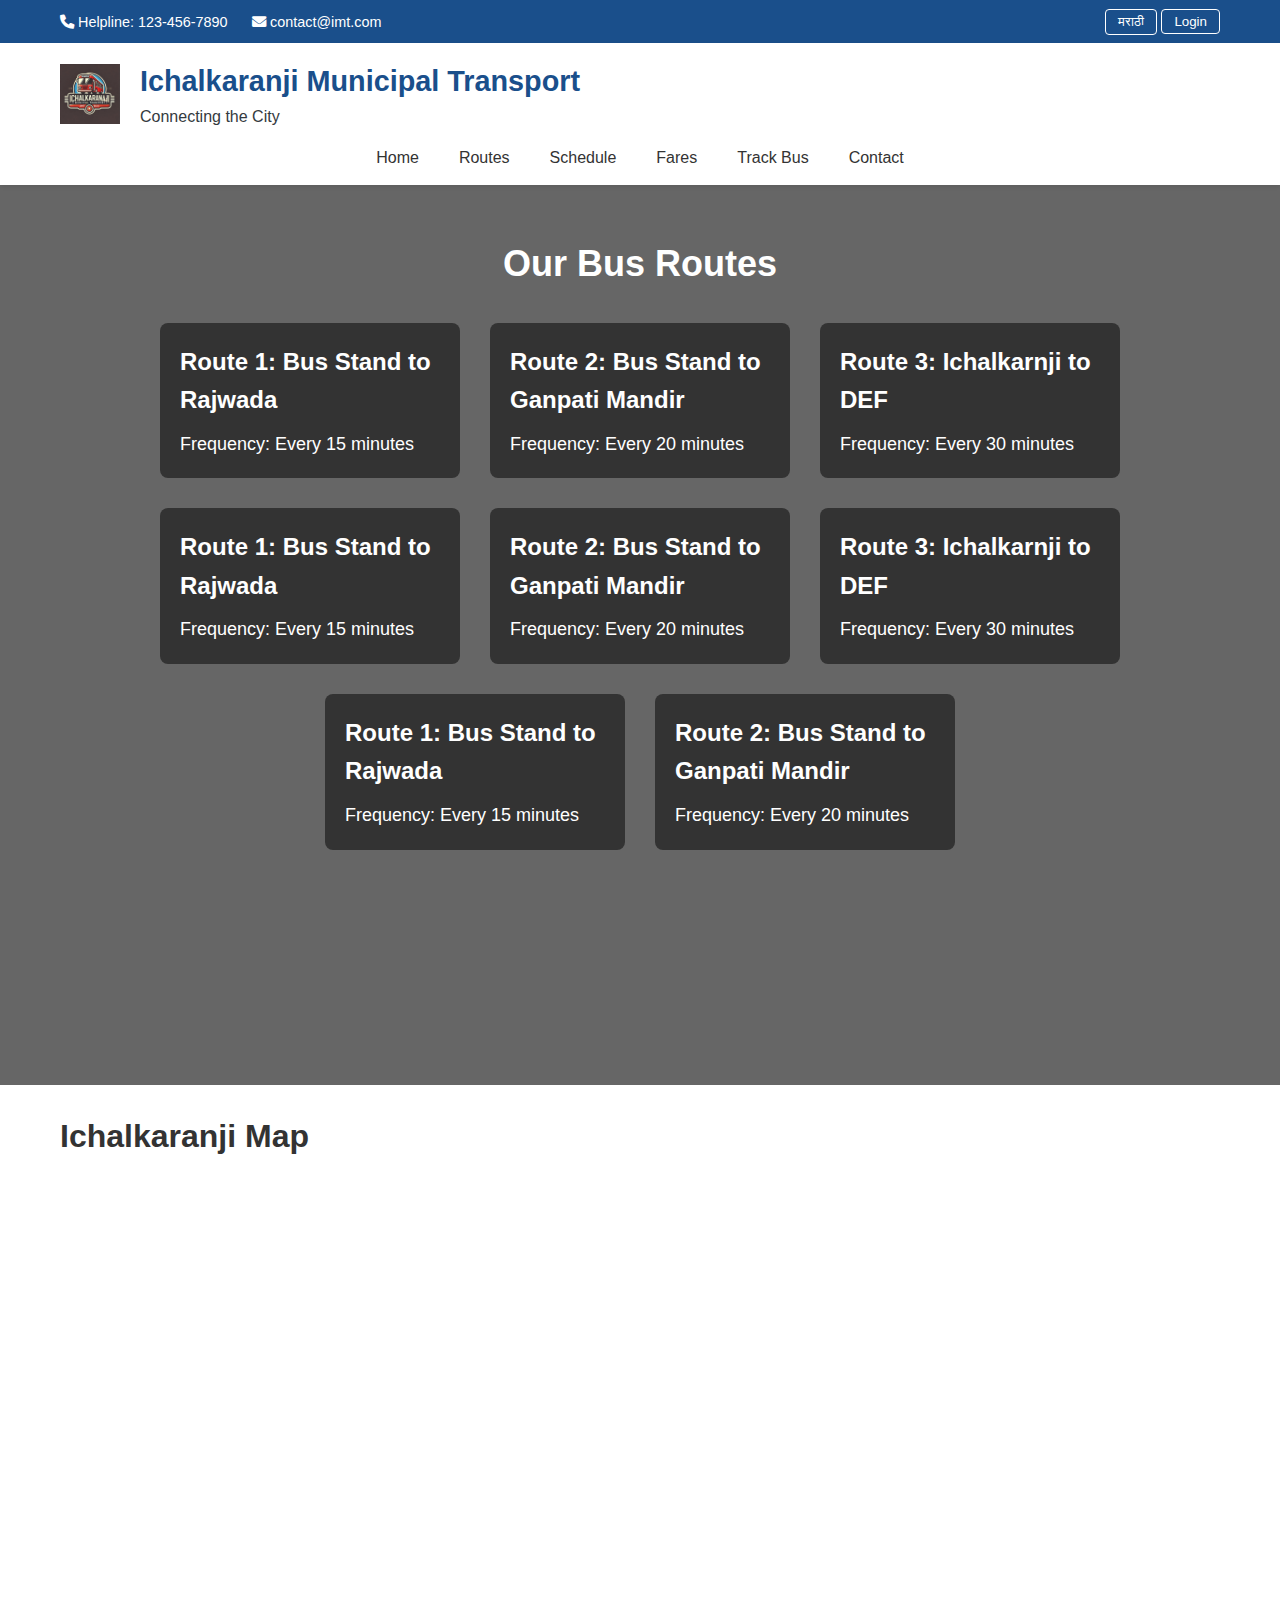
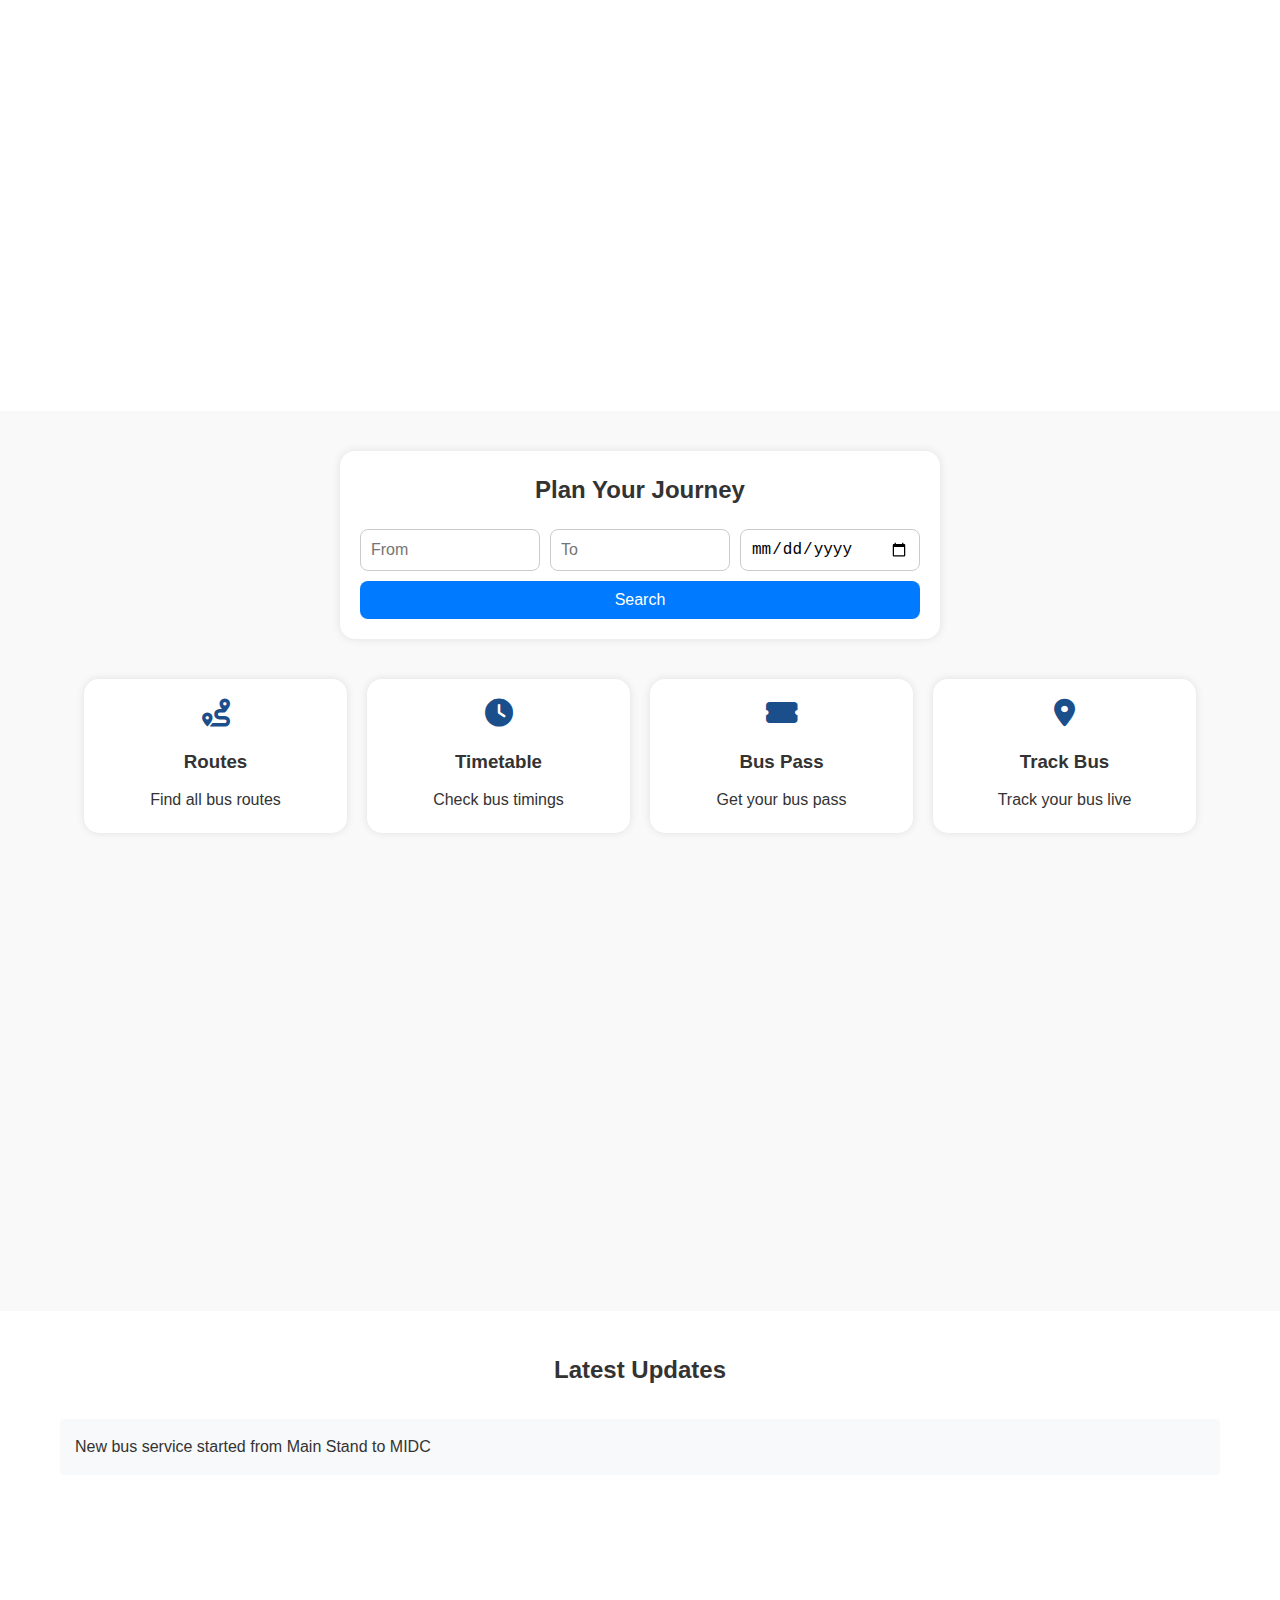
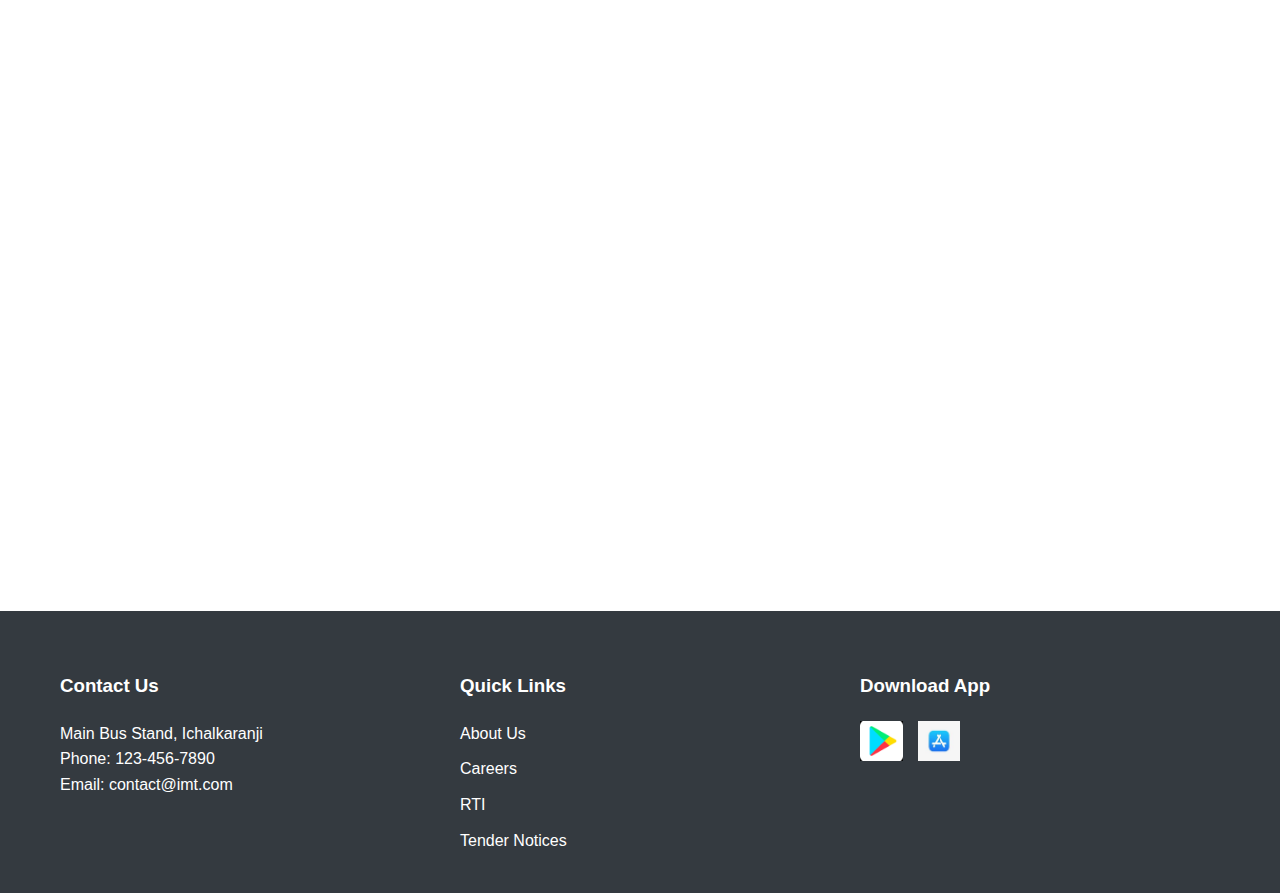
<file: Mini_Project_Web/index.html>
<!DOCTYPE html>
<html lang="en">

<head>
    <meta charset="UTF-8">
    <meta name="viewport" content="width=device-width, initial-scale=1.0">
    <title>IMT - Ichalkaranji Municipal Transport</title>
    <link rel="stylesheet" href="styles.css">
    <link rel="stylesheet" href="https://cdnjs.cloudflare.com/ajax/libs/font-awesome/6.0.0/css/all.min.css">
</head>
<html class="scroll-smooth">

<body>
    <div class="top-bar">
        <div class="container">
            <div class="contact-info">
                <span><i class="fas fa-phone"></i> Helpline: 123-456-7890</span>
                <span><i class="fas fa-envelope"></i> contact@imt.com</span>
            </div>
            <div class="language-switch">
                <button id="languageToggle">मराठी</button>
            
            
                <button id="Login">Login</button>
            </div>
        
        </div>
    </div>

    <header>
        <div class="container">
            <div class="logo">

                <img src="036428f0-470a-4856-8227-21bf8cba2550.jpg" alt="IMT Logo">
                <div class="logo-text">
                    <h1 data-en="Ichalkaranji Municipal Transport" data-mr="इचलकरंजी महानगर परिवहन">Ichalkaranji Municipal Transport</h1>
                    <p data-en="Connecting the City" data-mr="शहराला जोडणारी सेवा">Connecting the City</p>
                </div>
            </div>

            <nav class="mt-4 sticky top-0 z-50 bg-white">
                <ul class="flex space-x-6 justify-center">
                    <li><a href="#home" class="nav-link text-gray-700 hover:text-gray-900" data-en="Home" data-mr="मुख्यपृष्ठ">Home</a></li>
                    <li><a href="#routes" class="nav-link text-gray-700 hover:text-gray-900" data-en="Routes" data-mr="मार्ग">Routes</a></li>
                    <li><a href="#schedule" class="nav-link text-gray-700 hover:text-gray-900" data-en="Schedule" data-mr="वेळापत्रक">Schedule</a></li>
                    <li><a href="#fares" class="nav-link text-gray-700 hover:text-gray-900" data-en="Fares" data-mr="भाडे">Fares</a></li>
                    <li><a href="#track" class="nav-link text-gray-700 hover:text-gray-900" data-en="Track Bus" data-mr="बस ट्रॅक">Track Bus</a></li>
                    <li><a href="#contact" class="nav-link text-gray-700 hover:text-gray-900" data-en="Contact" data-mr="संपर्क">Contact</a></li>
                </ul>
            </nav>

        </div>
    </header>

    
    <!-- Mid Part: Main Content Section -->
   <!-- Entire Page Background -->
<div class="page-background">
    <!-- Bus Routes Section -->
    <div id="routes" class="routes">
        <h2 id="routes-title" data-en="Our Bus Routes" data-mr="आमचे बस मार्ग">Our Bus Routes</h2>
        <div class="route-list">
            <div class="route">
                <h3 data-en="Route 1: Ichalkaranji to Kolhapur" data-mr="मार्ग १: इचलकरंजी ते कोल्हापूर">Route 1: Bus Stand to Rajwada</h3>
                <p data-en="Frequency: Every 15 minutes" data-mr="वारंवारता: प्रत्येक १५ मिनिटांनी">Frequency: Every 15 minutes</p>
            </div>
            <div class="route">
                <h3 data-en="Route 2: Ichalkaranji to Sangli" data-mr="मार्ग २: इचलकरंजी ते सांगली ">Route 2: Bus Stand to Ganpati Mandir</h3>
                <p data-en="Frequency: Every 20 minutes" data-mr="वारंवारता: प्रत्येक २० मिनिटांनी">Frequency: Every 20 minutes</p>
            </div>
            <div class="route">
                <h3 data-en="Route 3: Kolhapur to Ichalkaranji" data-mr="मार्ग ३: कोल्हापूर ते इचलकरंजी">Route 3: Ichalkarnji to DEF</h3>
                <p data-en="Frequency: Every 30 minutes" data-mr="वारंवारता: प्रत्येक ३० मिनिटांनी">Frequency: Every 30 minutes</p>
            </div>
            
            <div class="route">
                <h3 data-en="Route 4: Ichalkaranji to Satara" data-mr="मार्ग १: इचलकरंजी ते सातारा">Route 1: Bus Stand to Rajwada</h3>
                <p data-en="Frequency: Every 35 minutes" data-mr="वारंवारता: प्रत्येक ३५ मिनिटांनी">Frequency: Every 15 minutes</p>
            </div>
            <div class="route">
                <h3 data-en="Route 5: Bus Stand to Ganpati Mandir" data-mr="मार्ग २: बस स्टँड ते गणपती मंदिर ">Route 2: Bus Stand to Ganpati Mandir</h3>
                <p data-en="Frequency: Every 25 minutes" data-mr="वारंवारता: प्रत्येक २५ मिनिटांनी">Frequency: Every 20 minutes</p>
            </div>
            <div class="route">
                <h3 data-en="Route 6: Bus Stand to ASC College" data-mr="मार्ग ३: बस स्टँड ते ASC कॉलेज ">Route 3: Ichalkarnji to DEF</h3>
                <p data-en="Frequency: Every 30 minutes" data-mr="वारंवारता: प्रत्येक ३० मिनिटांनी">Frequency: Every 30 minutes</p>
            </div>
            <div class="route">
                <h3 data-en="Route 7: Bus Stand to Rajwada" data-mr="मार्ग १: बस स्टँड ते राजवाडा">Route 1: Bus Stand to Rajwada</h3>
                <p data-en="Frequency: Every 15 minutes" data-mr="वारंवारता: प्रत्येक १५ मिनिटांनी">Frequency: Every 15 minutes</p>
            </div>
            <div class="route">
                <h3 data-en="Route 8: Bus Stand to Sangli Naka" data-mr="मार्ग २: बस स्टँड ते सांगली नाका ">Route 2: Bus Stand to Ganpati Mandir</h3>
                <p data-en="Frequency: Every 20 minutes" data-mr="वारंवारता: प्रत्येक २० मिनिटांनी">Frequency: Every 20 minutes</p>
            </div>
            
        </div>
    </div>
</div>
<br>

<section id="map-section" class="container my-5">
    <h1 class="text-center" data-en="Ichalkaranji Map" data-mr="इचलकरंजी नकाशा">Ichalkaranji Map</h1>
    <br>
    <div class="d-flex justify-content-center">
        <iframe 
            src="https://www.google.com/maps/embed?pb=!1m18!1m12!1m3!1d61143.224899065746!2d74.4228447466077!3d16.704306271974666!2m3!1f0!2f0!3f0!3m2!1i1024!2i768!4f13.1!3m3!1m2!1s0x3bc0e265ba450af7%3A0x671b0ba88c556c2!2sIchalkaranji%2C%20Maharashtra!5e0!3m2!1sen!2sin!4v1740487428502!5m2!1sen!2sin" 
            width="1200" 
            height="700" 
            style="border:0;" 
            allowfullscreen="" 
            loading="lazy" 
            referrerpolicy="no-referrer-when-downgrade">
        </iframe>
    </div>
</section>



<section class="quick-links">
    <style>
        .quick-links {
            padding: 40px 0;
            background: #f9f9f9;
            font-family: Arial, sans-serif;
        }

        .quick-links .container {
            width: 90%;
            margin: auto;
        }

        .search-box {
            background: #fff;
            padding: 20px;
            border-radius: 15px;
            box-shadow: 0 0 10px rgba(0, 0, 0, 0.1);
        }

        .search-box h2 {
            margin-bottom: 20px;
            font-size: 24px;
        }

        .form-group {
            display: flex;
            gap: 10px;
            flex-wrap: wrap;
        }

        .form-group input, .form-group button {
            padding: 10px;
            font-size: 16px;
            border: 1px solid #ccc;
            border-radius: 8px;
            flex: 1;
            min-width: 150px;
        }

        .form-group button {
            background-color: #007bff;
            color: white;
            border: none;
            cursor: pointer;
        }

        .form-group button:hover {
            background-color: #0056b3;
        }

        .bus-table {
            margin-top: 30px;
            width: 100%;
            border-collapse: collapse;
            background: white;
        }

        .bus-table th, .bus-table td {
            border: 1px solid #ccc;
            padding: 12px;
            text-align: left;
        }

        .bus-table th {
            background-color: #007bff;
            color: white;
        }

        .grid {
            display: grid;
            grid-template-columns: repeat(auto-fit, minmax(180px, 1fr));
            gap: 20px;
            margin-top: 40px;
        }

        .card {
            background: white;
            padding: 20px;
            border-radius: 15px;
            text-align: center;
            box-shadow: 0 0 8px rgba(0,0,0,0.1);
            cursor: pointer;
            transition: 0.3s;
        }

        .card:hover {
            transform: scale(1.03);
            box-shadow: 0 0 15px rgba(0,0,0,0.15);
        }

        .card i {
            font-size: 28px;
            margin-bottom: 10px;
        }

        .card h3 {
            margin: 10px 0;
        }

        .details-section {
            margin-top: 40px;
            display: none;
            background: white;
            padding: 20px;
            border-radius: 15px;
            box-shadow: 0 0 10px rgba(0,0,0,0.1);
        }

        .details-section.active {
            display: block;
        }

        .details-section h4 {
            margin-bottom: 15px;
            font-size: 20px;
        }

        .details-section ul {
            list-style: disc;
            padding-left: 20px;
        }

        .details-section ul li {
            margin: 10px 0;
        }
    </style>

    <div class="container">
        <div class="search-box">
            <h2 data-en="Plan Your Journey" data-mr="प्रवासाचे नियोजन करा">Plan Your Journey</h2>
            <form id="journeyForm">
                <div class="form-group">
                    <input type="text" id="from" placeholder="From" required>
                    <input type="text" id="to" placeholder="To" required>
                    <input type="date" id="date" required>
                    <button type="submit" data-en="Search" data-mr="शोधा">Search</button>
                </div>
            </form>
            <table id="resultsTable" class="bus-table" style="display: none;">
                <thead>
                    <tr>
                        <th>Bus Name</th>
                        <th>From</th>
                        <th>To</th>
                        <th>Time</th>
                        <th>Seats Available</th>
                    </tr>
                </thead>
                <tbody id="resultsBody"></tbody>
            </table>
        </div>

        
        

        <div class="grid">
           <div class="card" onclick="showDetails('route')">
                <i class="fas fa-route"></i>
                <h3 data-en="Routes" data-mr="मार्ग">Routes</h3>
                <p data-en="Find all bus routes" data-mr="सर्व बस मार्ग शोधा">Find all bus routes</p>
            </div>
            
            
            <div class="card" onclick="showDetails('timetable')">
                <i class="fas fa-clock"></i>
                <h3 data-en="Timetable" data-mr="वेळापत्रक">Timetable</h3>
                <p data-en="Check bus timings" data-mr="बस वेळापत्रक तपासा">Check bus timings</p>
            </div>
            <div class="card" onclick="showDetails('pass')">
                <i class="fas fa-ticket-alt"></i>
                <h3 data-en="Bus Pass" data-mr="बस पास">Bus Pass</h3>
                <p data-en="Get your bus pass" data-mr="तुमचा बस पास मिळवा">Get your bus pass</p>
            </div>
            <div class="card" onclick="showDetails('track')">
                <i class="fas fa-map-marker-alt"></i>
                <h3 data-en="Track Bus" data-mr="बस ट्रॅक">Track Bus</h3>
                <p data-en="Track your bus live" data-mr="तुमची बस लाईव्ह ट्रॅक करा">Track your bus live</p>
            </div>
            
        </div>

       
        
        <div id="route" class="details-section">
            <h4 data-en="Available Routes" data-mr="उपलब्ध मार्ग">Available Routes</h4>
            <ul>
                <li data-en="Ichalkaranji → Kolhapur" data-mr="इचलकरंजी → कोल्हापूर">Ichalkaranji → Kolhapur</li>
                <li data-en="Ichalkaranji → Sangli" data-mr="इचलकरंजी → सांगली">Ichalkaranji → Sangli</li>
                <li data-en="Ichalkaranji → Satara" data-mr="इचलकरंजी → सातारा">Ichalkaranji → Satara</li>
                <li data-en="Kolhapur → Ichalkaranji" data-mr="कोल्हापूर → इचलकरंजी">Kolhapur → Ichalkaranji</li>
            </ul>
        </div>
        
        

        <div id="timetable" class="details-section">
            <h4 data-en="Bus Timetable" data-mr="बस वेळापत्रक">Bus Timetable</h4>
            <ul>
                <li data-en="Express 1 – 10:00 AM (Ichalkaranji → Kolhapur)" data-mr="एक्सप्रेस १ – १०:०० AM (इचलकरंजी → कोल्हापूर)">Express 1 – 10:00 AM (Ichalkaranji → Kolhapur)</li>
                <li data-en="Express 2 – 11:00 AM (Ichalkaranji → Sangli)" data-mr="एक्सप्रेस २ – ११:०० AM (इचलकरंजी → सांगली)">Express 2 – 11:00 AM (Ichalkaranji → Sangli)</li>
                <li data-en="Express 3 – 12:30 PM (Kolhapur → Ichalkaranji)" data-mr="एक्सप्रेस ३ – १२:३० PM (कोल्हापूर → इचलकरंजी)">Express 3 – 12:30 PM (Kolhapur → Ichalkaranji)</li>
            </ul>
        </div>
        

        <div id="pass" class="details-section">
            <h4 data-en="Bus Pass Information" data-mr="बस पास माहिती">Bus Pass Information</h4>
            <ul>
                <li data-en="Monthly Pass: ₹500" data-mr="मासिक पास: ₹५००">Monthly Pass: ₹500</li>
                <li data-en="Student Pass: ₹300" data-mr="विद्यार्थी पास: ₹३००">Student Pass: ₹300</li>
                <li data-en="Senior Citizen Pass: ₹250" data-mr="ज्येष्ठ नागरिक पास: ₹२५०">Senior Citizen Pass: ₹250</li>
                <li data-en="Apply at nearest bus depot or online." data-mr="सर्वात जवळच्या बस डेपोवर किंवा ऑनलाइन अर्ज करा.">Apply at nearest bus depot or online.</li>
            </ul>
        </div>

        <div id="track" class="details-section">
            <h4 data-en="Live Bus Tracking" data-mr="थेट बस ट्रॅकिंग">Live Bus Tracking</h4>
            <p data-en="You can track buses live using our GPS-enabled system. Enter your bus number or route to track in real-time." data-mr="तुम्ही आमच्या GPS प्रणालीद्वारे बस थेट ट्रॅक करू शकता. बस क्रमांक किंवा मार्ग प्रविष्ट करा.">
                You can track buses live using our GPS-enabled system. Enter your bus number or route to track in real-time.
            </p>
        </div>
    </div>

    <script>
        const busData = [
            { name: "Express 1", from: "Ichalkaranji", to: "Kolhapur", time: "10:00 AM", seats: 20 },
            { name: "Express 2", from: "Ichalkaranji", to: "Sangli", time: "11:00 AM", seats: 15 },
            { name: "Express 3", from: "Kolhapur", to: "Ichalkaranji", time: "12:30 PM", seats: 12 },
            { name: "Express 4", from: "Ichalkaranji", to: "Satara", time: "01:00 PM", seats: 10 },
        ];

        document.getElementById('journeyForm').addEventListener('submit', function(e) {
            e.preventDefault();
            const from = document.getElementById('from').value.trim().toLowerCase();
            const to = document.getElementById('to').value.trim().toLowerCase();
            const date = document.getElementById('date').value;

            const results = busData.filter(bus =>
                bus.from.toLowerCase() === from &&
                bus.to.toLowerCase() === to
            );

            const table = document.getElementById('resultsTable');
            const tbody = document.getElementById('resultsBody');
            tbody.innerHTML = '';

            if (results.length > 0) {
                table.style.display = 'table';
                results.forEach(bus => {
                    const row = `<tr>
                        <td>${bus.name}</td>
                        <td>${bus.from}</td>
                        <td>${bus.to}</td>
                        <td>${bus.time}</td>
                        <td>${bus.seats}</td>
                    </tr>`;
                    tbody.insertAdjacentHTML('beforeend', row);
                });
            } else {
                table.style.display = 'table';
                tbody.innerHTML = '<tr><td colspan="5">No buses found for this route.</td></tr>';
            }
        });

        function showDetails(id) {
            // Hide all details
            document.querySelectorAll('.details-section').forEach(section => {
                section.style.display = 'none';
            });
    
            // Show only the requested section
            const target = document.getElementById(id);
            if (target) {
                target.style.display = 'block';
            } else {
                console.error("Section not found:", id);
            }
        }
        
    </script>
</section>


 <!--
    <section class="quick-links">
        <div class="container">
            <div class="search-box">

                <h2 data-en="Plan Your Journey" data-mr="प्रवासाचे नियोजन करा">Plan Your Journey</h2>
                <form id="journeyForm">
                    <div class="form-group">
                        <input type="text" id="from" placeholder="From" required>
                        <input type="text" id="to" placeholder="To" required>
                        <button type="submit" data-en="Search" data-mr="शोधा">Search</button>
                    </div>
                </form>
            </div>
            <br>
            <br><br>
            <div class="grid">
                <div class="card">
                    <i class="fas fa-route"></i>
                    <h3 data-en="Routes" data-mr="मार्ग">Routes</h3>
                    <p data-en="Find all bus routes" data-mr="सर्व बस मार्ग शोधा">Find all bus routes</p>
                </div>
                <div class="card">
                    <i class="fas fa-clock"></i>
                    <h3 data-en="Timetable" data-mr="वेळापत्रक">Timetable</h3>
                    <p data-en="Check bus timings" data-mr="बस वेळापत्रक तपासा">Check bus timings</p>
                </div>
                <div class="card">
                    <i class="fas fa-ticket-alt"></i>
                    <h3 data-en="Bus Pass" data-mr="बस पास">Bus Pass</h3>
                    <p data-en="Get your bus pass" data-mr="तुमचा बस पास मिळवा">Get your bus pass</p>
                </div>
                <div class="card">
                    <i class="fas fa-map-marker-alt"></i>
                    <h3 data-en="Track Bus" data-mr="बस ट्रॅक">Track Bus</h3>
                    <p data-en="Track your bus live" data-mr="तुमची बस लाईव्ह ट्रॅक करा">Track your bus live</p>
                </div>
            </div>
        </div>
    </section>
-->
    <!-- News & Updates -->
    <section class="news">
        <div class="container">
            <h2 data-en="Latest Updates" data-mr="ताज्या अपडेट्स">Latest Updates</h2>
            <div class="news-ticker">
                <!-- Will be populated by JavaScript -->
            </div>
        </div>
    </section>

    <!-- Footer -->
    <footer>
        <div class="container">
            <div class="footer-grid">
                <div class="footer-section">
                    <h3 data-en="Contact Us" data-mr="संपर्क करा">Contact Us</h3>
                    <p>Main Bus Stand, Ichalkaranji</p>
                    <p>Phone: 123-456-7890</p>
                    <p>Email: contact@imt.com</p>
                </div>
                <div class="footer-section">
                    <h3 data-en="Quick Links" data-mr="जलद दुवे">Quick Links</h3>
                    <ul>
                        <li><a href="#">About Us</a></li>
                        <li><a href="#">Careers</a></li>
                        <li><a href="#">RTI</a></li>
                        <li><a href="#">Tender Notices</a></li>
                    </ul>
                </div>
                <div class="footer-section">
                    <h3 data-en="Download App" data-mr="ॲप डाउनलोड करा">Download App</h3>
                    <div class="app-links">
                        <a href="#"><img src="[data-uri]"
                                alt="Play Store"></a>
                        <a href="#"><img src="[data-uri]"
                                alt="App Store"></a>
                    </div>
                </div>
            </div>
        </div>
    </footer>

   

    <!-- Login/Register Modal -->
<div id="loginModal" class="modal">
    <div class="modal-content">
        <span class="close" id="closeModal">&times;</span>
        <h2 id="modalTitle">Login</h2>
        <form id="loginForm" onsubmit="return handleSubmit(event)">
            <label for="email">Email</label>
            <input type="email" id="email" required placeholder="Enter your email">

            <label for="password">Password</label>
            <input type="password" id="password" required placeholder="Enter your password">

            <button type="submit" id="submitBtn">Login</button>
            <p id="toggleForm">New user? <a href="#" onclick="toggleForm()">Register</a></p>
            <p id="formMessage"></p>
        </form>
    </div>
</div>

<script>
    const loginModal = document.getElementById("loginModal");
    const loginBtn = document.getElementById("Login");
    const closeModal = document.getElementById("closeModal");

    const modalTitle = document.getElementById("modalTitle");
    const submitBtn = document.getElementById("submitBtn");
    const toggleFormText = document.getElementById("toggleForm");
    const formMessage = document.getElementById("formMessage");

    let isLogin = true;

    loginBtn.onclick = () => {
        loginModal.style.display = "block";
        resetForm();
    };

    closeModal.onclick = () => {
        loginModal.style.display = "none";
    };

    window.onclick = (event) => {
        if (event.target === loginModal) {
            loginModal.style.display = "none";
        }
    };

    function toggleForm() {
        isLogin = !isLogin;
        modalTitle.textContent = isLogin ? "Login" : "Register";
        submitBtn.textContent = isLogin ? "Login" : "Register";
        toggleFormText.innerHTML = isLogin
            ? `New user? <a href="#" onclick="toggleForm()">Register</a>`
            : `Already have an account? <a href="#" onclick="toggleForm()">Login</a>`;
        formMessage.textContent = "";
    }

    function resetForm() {
        document.getElementById("loginForm").reset();
        formMessage.textContent = "";
        if (!isLogin) toggleForm(); // Ensure it always opens in login mode
    }

    function handleSubmit(e) {
        e.preventDefault();

        const email = document.getElementById("email").value.trim();
        const password = document.getElementById("password").value.trim();

        if (!email || !password) {
            formMessage.textContent = "All fields are required.";
            return false;
        }

        // Frontend-only demo message
        formMessage.style.color = "green";
        formMessage.textContent = isLogin
            ? "Logged in successfully (frontend only)."
            : "Registered successfully (frontend only).";

        return false;
    }
</script>
</body>
<script src="script.js"></script>
</html>
</file>
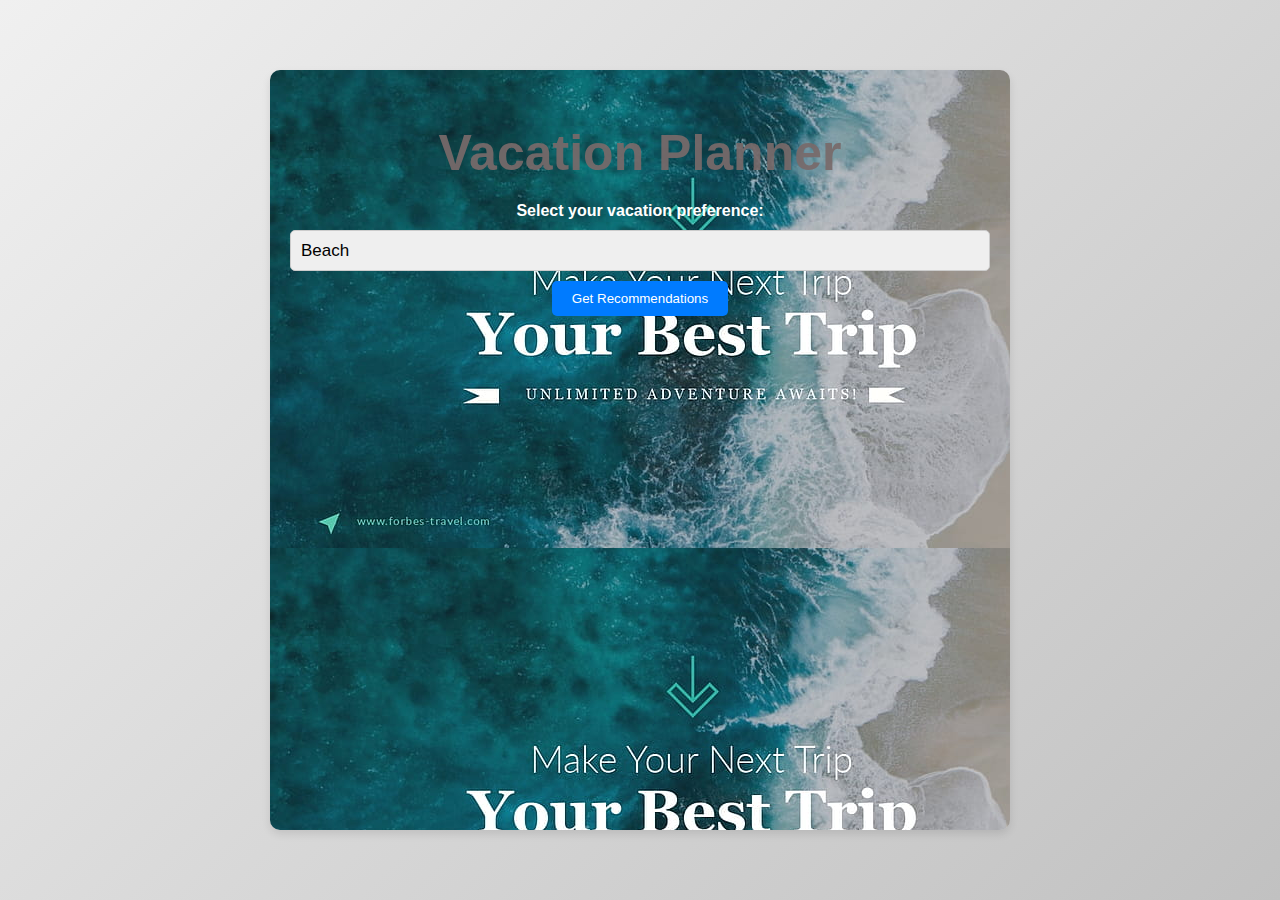
<file: Vacation Planner/Q3.html>
<!DOCTYPE html>
<html lang="en">
<head>
    <meta charset="UTF-8">
    <meta name="viewport" content="width=device-width, initial-scale=1.0">
    <title>Vacation Planner</title>
    <link rel="stylesheet" href="styles.css">
</head>
<body>
    <div class="container">
        <h1>Vacation Planner</h1>
        <form id="vacationForm">
            <label for="preference">Select your vacation preference:</label>
            <select id="preference" name="preference">
                <option value="beach">Beach</option>
                <option value="mountain">Mountain</option>
                <option value="historical">Historical</option>
                <option value="other">Other</option>
            </select>
            <button type="submit">Get Recommendations</button>
        </form>
        <div id="result">

        </div>
    </div>
    <script src="script.js"></script>
</body>
</html>
</file>
<file: Mini_Project_Web/styles.css>
:root {
    --primary-color: #1a4f8b;
    --secondary-color: #f0f4f8;
    --accent-color: #e63946;
    --text-color: #333;
    --light-gray: #f8f9fa;
    --dark-gray: #343a40;
}

* {
    margin: 0;
    padding: 0;
    box-sizing: border-box;
}


/* Apply the background image over the entire page */
.page-background {
    background-image: url('https://files.yappe.in/place/full/shree-shivtirth-ichalkaranji-8855565.webp');  /* Replace with your image path */
    background-size: cover;  /* Ensure the image covers the entire page */
    background-position: center;  /* Center the background image */
    background-repeat: no-repeat;  /* Prevent the image from repeating */
    height: 100vh;  /* Set height to full viewport height */
    display: flex;
    flex-direction: column;
    justify-content: flex-start;  /* Align the content to the top */
    padding: 0;
    color: white;
}

/* Bus Routes Section */
.routes {
    background-color: rgba(0, 0, 0, 0.6);  /* Semi-transparent overlay for readability */
    padding: 50px;
    text-align: center;
    flex: 1;
}

#routes-title {
    font-size: 36px;
    font-weight: bold;
    margin-bottom: 30px;
}

.route-list {
    display: flex;
    justify-content: center;
    gap: 30px;
    flex-wrap: wrap;  /* Ensure routes wrap if there's not enough space */
}

.route {
    background-color: rgba(0, 0, 0, 0.5);  /* Semi-transparent background for route items */
    padding: 20px;
    border-radius: 8px;
    max-width: 300px;
    text-align: left;
}

.route h3 {
    font-size: 24px;
    margin-bottom: 10px;
}

.route p {
    font-size: 18px;
}

body {
    font-family: 'Segoe UI', Tahoma, Geneva, Verdana, sans-serif;
    line-height: 1.6;
    color: var(--text-color);
}

.container {
    max-width: 1200px;
    margin: 0 auto;
    padding: 0 20px;
}

.top-bar {
    background: var(--primary-color);
    color: white;
    padding: 8px 0;
}

.top-bar .container {
    display: flex;
    justify-content: space-between;
    align-items: center;
}

.contact-info span {
    margin-right: 20px;
    font-size: 0.9rem;
}

.language-switch button {
    background: transparent;
    border: 1px solid white;
    color: white;
    padding: 4px 12px;
    border-radius: 4px;
    cursor: pointer;
}

header {
    background: white;
    box-shadow: 0 2px 5px rgba(0, 0, 0, 0.1);
    padding: 15px 0;
}

.logo {
    display: flex;
    align-items: center;
    gap: 20px;
}

.logo img {
    height: 60px;
}

.logo-text h1 {
    font-size: 1.8rem;
    color: var(--primary-color);
}

.logo-text p {
    color: var(--dark-gray);
}

nav ul {
    display: flex;
    justify-content: center;
    list-style: none;
    margin-top: 15px;
}

nav ul li a {
    color: var(--text-color);
    text-decoration: none;
    padding: 10px 20px;
    transition: color 0.3s;
}

nav ul li a:hover {
    color: var(--primary-color);
}


/* Hero Section */

.hero {
    background: linear-gradient(rgba(0, 0, 0, 0.5), rgba(0, 0, 0, 0.5)), url('https://encrypted-tbn0.gstatic.com/images?q=tbn:ANd9GcSZta51op6tDF10Rlk4gM7t4ey124QmOnlRGYKXa_1zQ4Mg_UrK7-pI-xOqn6XuQxZ1l-g&usqp=CAU');
    background-size: cover;
    background-position: center;
    padding: 100px 0;
    color: white;
}

.search-box {
    background: rgba(255, 255, 255, 0.9);
    padding: 30px;
    border-radius: 8px;
    max-width: 600px;
    margin: 0 auto;
}

.search-box h2 {
    color: var(--text-color);
    text-align: center;
    margin-bottom: 20px;
}

.form-group {
    display: flex;
    gap: 10px;
}

.form-group input {
    flex: 1;
    padding: 12px;
    border: 1px solid #ddd;
    border-radius: 4px;
}

.form-group button {
    background: var(--primary-color);
    color: white;
    border: none;
    padding: 12px 30px;
    border-radius: 4px;
    cursor: pointer;
}


/* Quick Links */

.quick-links {
    padding: 60px 0;
    background: var(--light-gray);
}

.grid {
    display: grid;
    grid-template-columns: repeat(auto-fit, minmax(250px, 1fr));
    gap: 30px;
}

.card {
    background: white;
    padding: 30px;
    text-align: center;
    border-radius: 8px;
    box-shadow: 0 2px 5px rgba(0, 0, 0, 0.1);
    transition: transform 0.3s;
}

.card:hover {
    transform: translateY(-5px);
}

.card i {
    font-size: 2rem;
    color: var(--primary-color);
    margin-bottom: 15px;
}


/* News Section */

.news {
    padding: 40px 0;
}

.news h2 {
    text-align: center;
    margin-bottom: 30px;
}

.news-ticker {
    background: var(--light-gray);
    padding: 15px;
    border-radius: 4px;
}


/* Footer */

footer {
    background: var(--dark-gray);
    color: white;
    padding: 60px 0 30px;
}

.footer-grid {
    display: grid;
    grid-template-columns: repeat(auto-fit, minmax(250px, 1fr));
    gap: 40px;
}

.footer-section h3 {
    margin-bottom: 20px;
}

.footer-section ul {
    list-style: none;
}

.footer-section ul li a {
    color: white;
    text-decoration: none;
    display: block;
    margin-bottom: 10px;
}

.app-links {
    display: flex;
    gap: 15px;
}

.app-links img {
    height: 40px;
}

:root {
    --primary-color: #1a4f8b;
    --secondary-color: #f0f4f8;
}

html {
    scroll-behavior: smooth;
    scroll-padding-top: 100px;
}

section {
    min-height: 100vh;
    padding: 80px 0;
    scroll-margin-top: 80px;
}


/* Responsive Design */

@media (max-width: 768px) {
    nav ul {
        flex-direction: column;
        text-align: center;
    }
    .form-group {
        flex-direction: column;
    }
    .top-bar .container {
        flex-direction: column;
        gap: 10px;
    }
}

/* Modal base styles */
.modal {
    display: none;
    position: fixed;
    z-index: 999;
    left: 0;
    top: 0;
    width: 100%;
    height: 100%;
    overflow: auto;
    background-color: rgba(0,0,0,0.4);
}

.modal-content {
    background-color: #fff;
    margin: 10% auto;
    padding: 30px 40px;
    border-radius: 8px;
    width: 90%;
    max-width: 400px;
    position: relative;
    box-shadow: 0 4px 12px rgba(0,0,0,0.2);
}

.modal-content h2 {
    text-align: center;
    margin-bottom: 20px;
}

.modal-content label {
    display: block;
    margin-top: 10px;
    font-weight: bold;
}

.modal-content input {
    width: 100%;
    padding: 8px;
    margin-top: 5px;
    margin-bottom: 15px;
    border-radius: 5px;
    border: 1px solid #ccc;
}

.modal-content button {
    width: 100%;
    padding: 10px;
    background-color: #007BFF;
    color: white;
    border: none;
    border-radius: 6px;
    font-weight: bold;
    cursor: pointer;
}

.modal-content button:hover {
    background-color: #0056b3;
}

#toggleForm {
    text-align: center;
    margin-top: 10px;
}

#formMessage {
    color: red;
    text-align: center;
}

.close {
    position: absolute;
    top: 12px;
    right: 18px;
    font-size: 24px;
    cursor: pointer;
    color: #555;
}

html {
    scroll-behavior: smooth;
  }
  @keyframes scrollTicker {
    0% {
      transform: translateX(100%);
    }
    100% {
      transform: translateX(-100%);
    }
  }
  
  .animate-scrollTicker {
    animation: scrollTicker 20s linear infinite;
  }
</file>
<file: Vacation Planner/styles.css>
body {
      font-family: Arial, sans-serif;
      background: linear-gradient(135deg, #f0f0f0, #c1c1c1);
      margin: 0;
      padding: 0;
      display: flex;
      justify-content: center;
      align-items: center;
      height: 100vh;
      font-weight: bold;
      color: white;
}

.container {
      background-image: url("./images/vacation.jpg");
      border-radius: 10px;
      box-shadow: 0 4px 8px rgba(0, 0, 0, 0.1);
      padding: 20px;
      width: 100%;
      max-width: 700px;
      height: 80%;
      text-align: center;
}

h1 {
      font-size: 50px;
      margin-bottom: 20px;
      color: #786a6aec;
}

label {
      display: block;
      margin-bottom: 10px;
}

select {
      -webkit-appearance: none;
      -moz-appearance: none;
      appearance: none;
      width: 100%;
      padding: 10px;
      border: 1px solid #ccc;
      border-radius: 5px;
      font-size: 17px;
}

button {
      margin-top: 10px;
      padding: 10px 20px;
      background-color: #007bff;
      color: white;
      border: none;
      border-radius: 5px;
      cursor: pointer;
      transition: background-color 0.3s;
}

button:hover {
      background-color: #0056b3;
}

#result {
      display: flex;
      column-gap: 20px;
      margin-top: 20px;
      font-size: 18px;
      color: #555;
}

.destination {
      position: relative;
      object-fit: cover;
      width: 300px;
      height: 300px;
      border-radius: 0px;
      overflow: hidden;
      border-radius: 20px;
      transition: transform 0.3s;
}

.destination img {
      object-fit: cover;
      width: 300px;
      height: 300px;

}

.destination:hover {
      transform: scale(1.05);
}

.destination:hover h3 {
      bottom: 0;
}

.destination h3 {
      margin: 0;
      bottom: -40px;
      padding: 10px;
      background: rgba(0, 0, 0, 0.5);
      color: white;
      text-align: center;
      position: absolute;
      width: 100%;
      font-size: 16px;
      transition: all 0.5s ease;
}
</file>
